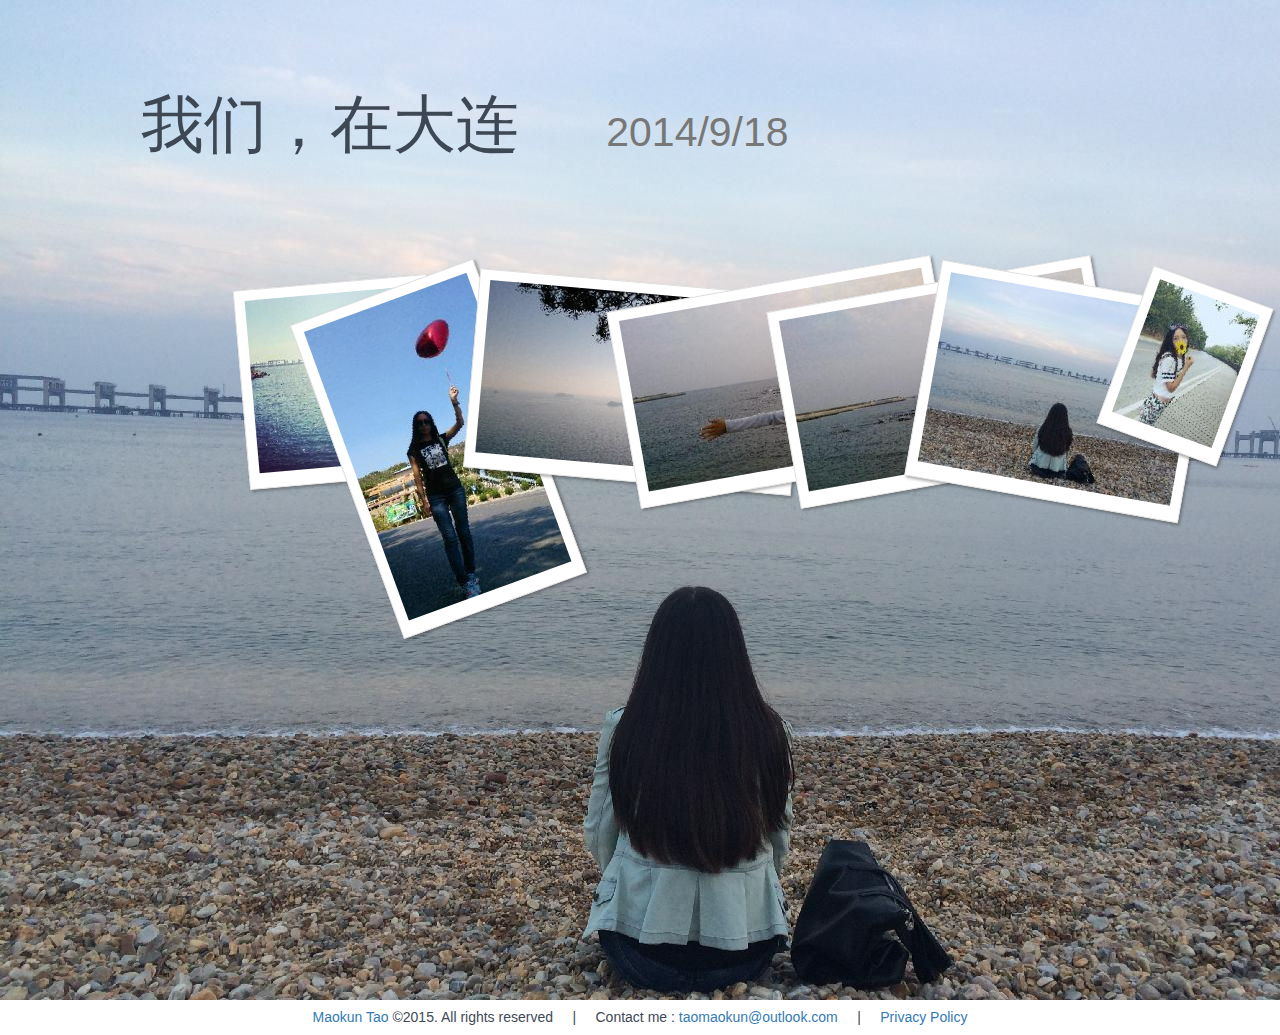
<file: detail.html>
<!DOCTYPE HTML>
<html>
<head>
<meta http-equiv="Content-Type" content="text/html; charset=utf-8">
<title>Lily, 吾爱 ! </title>
<link rel="stylesheet" href="css/bootstrap.min.css">
<link rel="stylesheet" href="css/style.css">
<link rel="stylesheet" href="css/detail_page.css">
</head>

<body>

      <!-- Main jumbotron for a primary marketing message or call to action -->
    <header></header>

  	<div class="bodyContent">
  		<div class="jumbotron">
  			<div class="textStyle">
	        	<h1>我们，在大连&nbsp;&nbsp;&nbsp;&nbsp;
	        		<small>2014/9/18</small>
	        	</h1>
  			</div>

        	<div class="imageArea">
	  			<img class="pic1" src="imgs/zoomImgs/1.JPG">
	  			<img class="pic2" src="imgs/zoomImgs/2.JPG">
	  			<img class="pic3" src="imgs/zoomImgs/3.JPG">
	  			<img class="pic4" src="imgs/zoomImgs/4.JPG">
	  			<img class="pic5" src="imgs/zoomImgs/5.JPG">
	  			<img class="pic6" src="imgs/zoomImgs/6.JPG">
	  			<img class="pic7" src="imgs/zoomImgs/7.JPG">
	  		</div>
  		</div>

	</div>

    <footer >
	    <div class="footContainer">
	        <h5>
	        	<a href="#">Maokun Tao</a>&nbsp;©2015. All rights reserved
	        	&nbsp;&nbsp;&nbsp;&nbsp;|&nbsp;&nbsp;&nbsp;&nbsp;
	        	 Contact me : <a href="mailto:taomaokun@outlook.com">taomaokun@outlook.com</a>
	        	&nbsp;&nbsp;&nbsp;&nbsp;|&nbsp;&nbsp;&nbsp;&nbsp;
	        	<a href="#privacy" class="findout-more  popup-modal">Privacy Policy</a>
	        </h5>
	    </div>
	</footer>
    
</body>
</html>
</file>
<file: css/style.css>
@charset "utf-8";
/* CSS Document */

html {
  font-family: sans-serif;
  -webkit-text-size-adjust: 100%;
      -ms-text-size-adjust: 100%;
}
body {
  margin: 0;
}
article,
aside,
details,
figcaption,
figure,
footer,
header,
hgroup,
main,
nav,
section,
summary {
  display: block;
}
audio,
canvas,
progress,
video {
  display: inline-block;
  vertical-align: baseline;
}
audio:not([controls]) {
  display: none;
  height: 0;
}
[hidden],
template {
  display: none;
}
a {
  background: transparent;
}
a:active,
a:hover {
  outline: 0;
}
abbr[title] {
  border-bottom: 1px dotted;
}
b,
strong {
  font-weight: bold;
}
dfn {
  font-style: italic;
}
h1 {
  margin: .67em 0;
  font-size: 2em;
}
mark {
  color: #000;
  background: #ff0;
}
small {
  font-size: 80%;
}
sub,
sup {
  position: relative;
  font-size: 75%;
  line-height: 0;
  vertical-align: baseline;
}
sup {
  top: -.5em;
}
sub {
  bottom: -.25em;
}
img {
  border: 0;
}
svg:not(:root) {
  overflow: hidden;
}
figure {
  margin: 1em 40px;
}
hr {
  height: 0;
  -moz-box-sizing: content-box;
       box-sizing: content-box;
}
pre {
  overflow: auto;
}
code,
kbd,
pre,
samp {
  font-family: monospace, monospace;
  font-size: 1em;
}
button,
input,
optgroup,
select,
textarea {
  margin: 0;
  font: inherit;
  color: inherit;
}
button {
  overflow: visible;
}
button,
select {
  text-transform: none;
}
button,
html input[type="button"],
input[type="reset"],
input[type="submit"] {
  -webkit-appearance: button;
  cursor: pointer;
}
button[disabled],
html input[disabled] {
  cursor: default;
}
button::-moz-focus-inner,
input::-moz-focus-inner {
  padding: 0;
  border: 0;
}
input {
  line-height: normal;
}
input[type="checkbox"],
input[type="radio"] {
  box-sizing: border-box;
  padding: 0;
}
input[type="number"]::-webkit-inner-spin-button,
input[type="number"]::-webkit-outer-spin-button {
  height: auto;
}
input[type="search"] {
  -webkit-box-sizing: content-box;
     -moz-box-sizing: content-box;
          box-sizing: content-box;
  -webkit-appearance: textfield;
}
input[type="search"]::-webkit-search-cancel-button,
input[type="search"]::-webkit-search-decoration {
  -webkit-appearance: none;
}
fieldset {
  padding: .35em .625em .75em;
  margin: 0 2px;
  border: 1px solid #c0c0c0;
}
legend {
  padding: 0;
  border: 0;
}
textarea {
  overflow: auto;
}
optgroup {
  font-weight: bold;
}
table {
  border-spacing: 0;
  border-collapse: collapse;
}
td,
th {
  padding: 0;
}
@media print {
  * {
    color: #000 !important;
    text-shadow: none !important;
    background: transparent !important;
    box-shadow: none !important;
  }
  a,
  a:visited {
    text-decoration: underline;
  }
  a[href]:after {
    content: " (" attr(href) ")";
  }
  abbr[title]:after {
    content: " (" attr(title) ")";
  }
  a[href^="javascript:"]:after,
  a[href^="#"]:after {
    content: "";
  }
  pre,
  blockquote {
    border: 1px solid #999;

    page-break-inside: avoid;
  }
  thead {
    display: table-header-group;
  }
  tr,
  img {
    page-break-inside: avoid;
  }
  img {
    max-width: 100% !important;
  }
  p,
  h2,
  h3 {
    orphans: 3;
    widows: 3;
  }
  h2,
  h3 {
    page-break-after: avoid;
  }
  select {
    background: #fff !important;
  }
  .navbar {
    display: none;
  }
  .table td,
  .table th {
    background-color: #fff !important;
  }
  .btn > .caret,
  .dropup > .btn > .caret {
    border-top-color: #000 !important;
  }
  .label {
    border: 1px solid #000;
  }
  .table {
    border-collapse: collapse !important;
  }
  .table-bordered th,
  .table-bordered td {
    border: 1px solid #ddd !important;
  }
}
</file>
<file: css/detail_page.css>
@charset "utf-8";
/* CSS Document */

body {
	font-family: 'Helvetica Neue', Helvetica, 'Liberation Sans', Arial, 'Hiragino Sans GB', 'Microsoft YaHei', 'WenQuanYi Micro Hei', sans-serif;
	font-size: 13px;
	color: #3e4855;
}

img { 
	padding:10px 10px 15px; 
	background:white; 
	border:1px solid #DDD; 
	box-shadow:2px 2px 3px rgba(50, 50, 50, 0.4);
	-webkit-transition:all 0.5s ease-in;
	-moz-transition:all 0.5s ease-in;
	transition:all 0.5s ease-in; 
	position:absolute; 
	z-index:1;
}

img:hover{
	box-shadow:15px 15px 20px rgba(50, 50, 50, 0.4); 
	-webkit-transform:rotate(0deg) scale(1.20); 
	-moz-transform:rotate(0deg) scale(1.20); 
	transform:rotate(0deg) scale(1.20); 
	z-index:2;
}

.textStyle{
	z-index: 999;
}

.imageArea{
	padding: 80px 80px 80px;
	position:relative;
}

.bodyContent{
	background-image: url("../imgs/background/6.JPG");
	/*background-size: 1366px 1024px;*/
}

.jumbotron{
	width: 78%;
	height: 1000px;
	margin: 0 auto 0;
}

.footContainer{
	text-align: center;
}

.pic1{
	margin-left: 20px; 
	-webkit-transform: rotate(-5deg); 
	-moz-transform: rotate(-5deg); 
	transform: rotate(-5deg);
}

.pic2{
	margin-left: 120px; 
	-webkit-transform: rotate(-20deg); 
	-moz-transform: rotate(-20deg); 
	transform: rotate(-20deg);
}

.pic3
{
	margin-left: 250px; 
	margin-top: 0px; 
	-webkit-transform: rotate(5deg); 
	-moz-transform: rotate(5deg); 
	transform: rotate(5deg);
}
	
.pic4
{
	margin-left: 400px;  
	-webkit-transform: rotate(-10deg); 
	-moz-transform: rotate(-10deg); 
	transform: rotate(-10deg);
}

.pic5
{
	margin-left: 560px;  
	-webkit-transform: rotate(-10deg); 
	-moz-transform: rotate(-10deg); 
	transform: rotate(-10deg);
}

.pic6
{
	margin-left: 700px; 
	-webkit-transform: rotate(10deg); 
	-moz-transform: rotate(10deg); 
	transform: rotate(10deg);
}

.pic7
{
	margin-left: 900px; 
	-webkit-transform: rotate(20deg); 
	-moz-transform: rotate(20deg); 
	transform: rotate(20deg);
}
</file>
